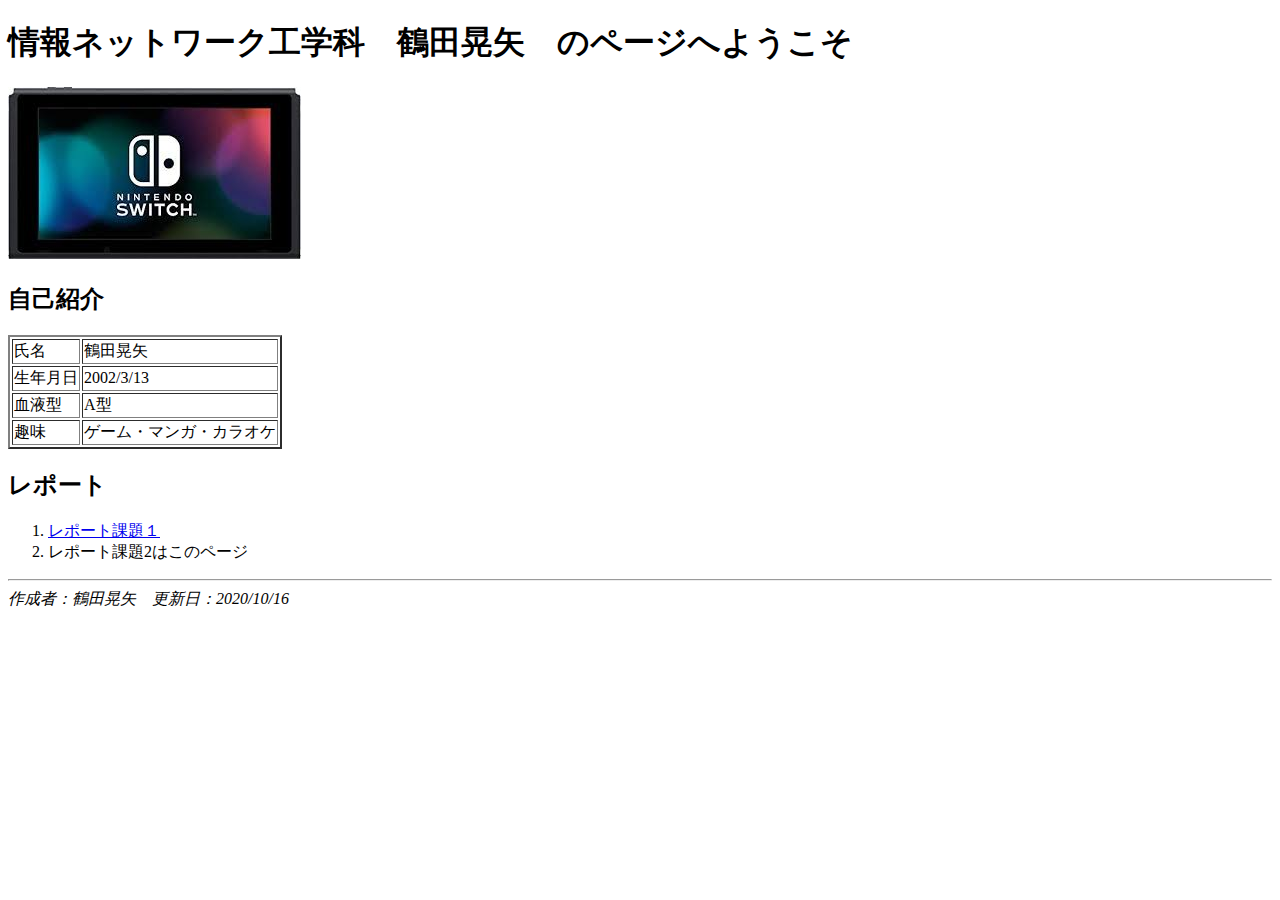
<file: index.html>
<!doctype html>
<html>
    <head>
        <meta charset="utf-8">
        <title>タイトル</title>
    </head>
    <body>
        <h1>情報ネットワーク工学科　鶴田晃矢　のページへようこそ</h1>
        <img src="images/hobby.jpg">
        <h2>自己紹介</h2>
        <table border = "2">
            <tr> <td>氏名</td> <td>鶴田晃矢</td> </tr>
            <tr> <td>生年月日</td> <td>2002/3/13</td> </tr>
            <tr> <td>血液型</td> <td>A型</td>  </tr>
            <tr> <td>趣味</td> <td>ゲーム・マンガ・カラオケ</td>  </tr>


        </table>
        <h2>レポート</h2>
        <ol>
            <li><a href="https://e204132tk.github.io/kadai1.html">レポート課題１</a></li>
            <li>レポート課題2はこのページ</li>
        </ol>
        
        <!--水平線-->
        <hr>
        <address>作成者：鶴田晃矢　更新日：2020/10/16</address>
        
        
        
    </body>
</html>
</file>
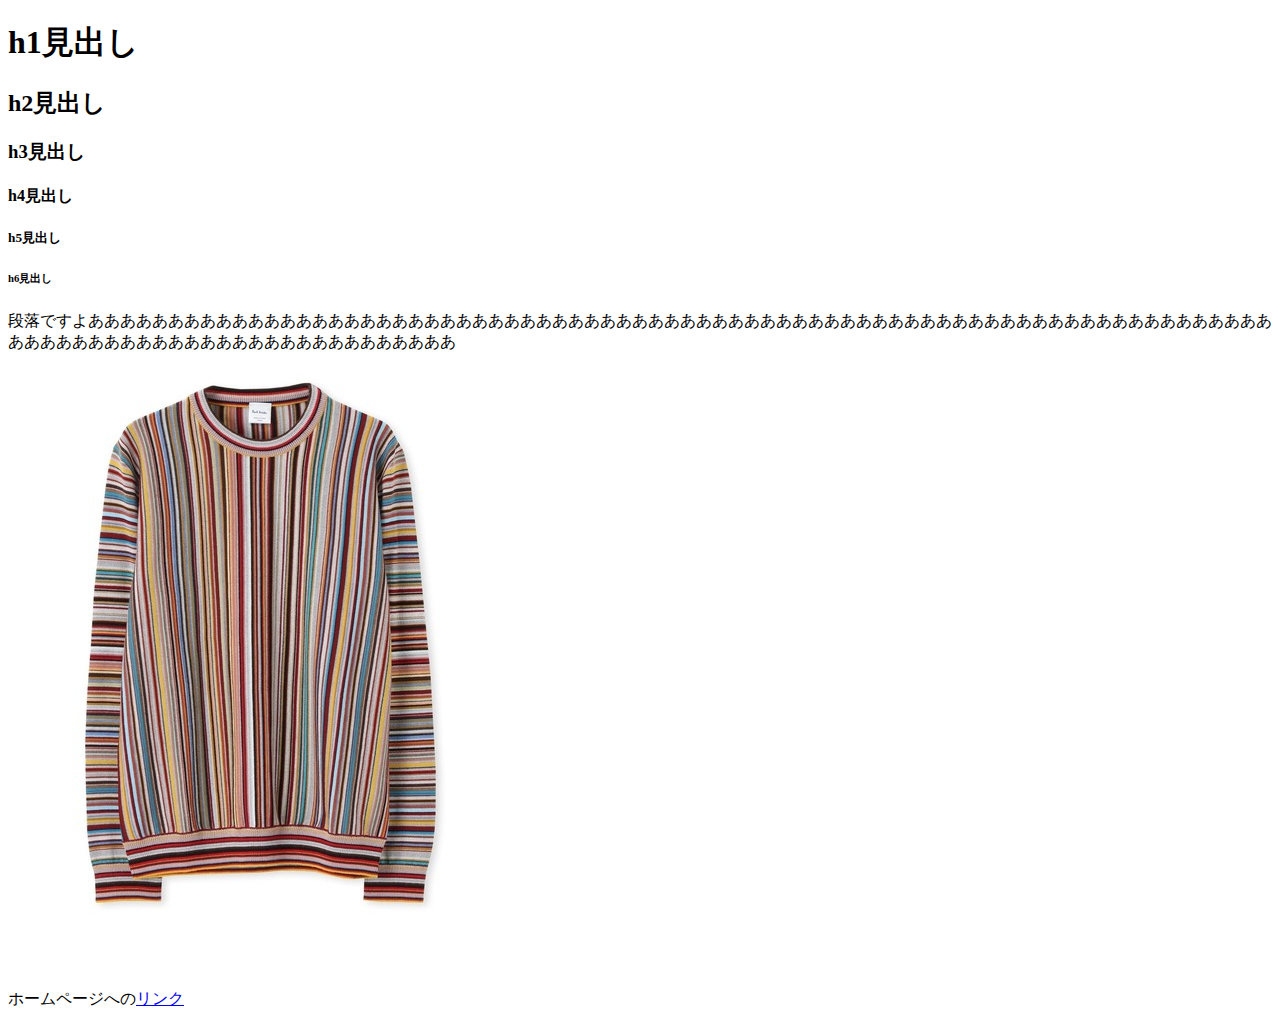
<file: enshu02.html>
<!-- こめんとだよ　-->
<!doctype html>
<html>
    <head>
        <meta charset="utf-8">
        <title>演習1</title>
    </head>
    <body>
        <h1>h1見出し</h1>
        <h2>h2見出し</h2>
        <h3>h3見出し</h3>
        <h4>h4見出し</h4>
        <h5>h5見出し</h5>
        <h6>h6見出し</h6>
        <p>段落ですよああああああああああああああああああああああああああああああああああああああああああああああああああああああああああああああああああああああああああああああああああああああああああああああああああああああ</p>
        <img src="images/01.jpg" alt="読み込めない時用">
        
        <p>ホームページへの<a href="https://www.paulsmith.co.jp/shop">リンク
        </a></p>
        
    </body>
</html>
</file>
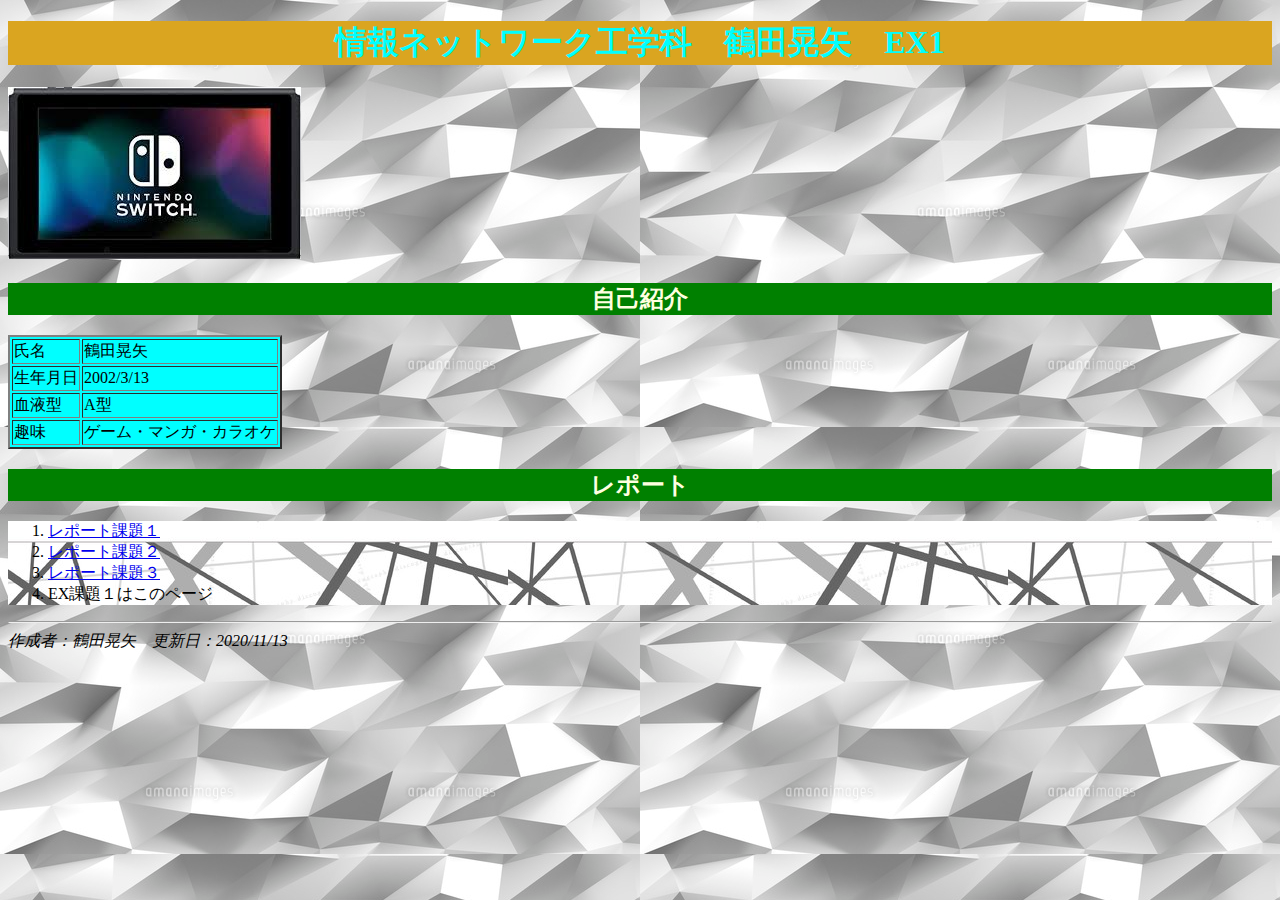
<file: ex1.html>
<!doctype html>
<html>
    <head>
        <meta charset="utf-8">
        <title>EX課題１</title>
        <link rel="stylesheet" type="text/css" href="css/ex1.css">
    </head>
    <body>
        <h1>情報ネットワーク工学科　鶴田晃矢　EX1</h1>
        <img src="images/hobby.jpg">
        <h2>自己紹介</h2>
        <table border = "2">
            <tr> <td>氏名</td> <td>鶴田晃矢</td> </tr>
            <tr> <td>生年月日</td> <td>2002/3/13</td> </tr>
            <tr> <td>血液型</td> <td>A型</td>  </tr>
            <tr> <td>趣味</td> <td>ゲーム・マンガ・カラオケ</td>  </tr>


        </table>
        <h2>レポート</h2>
        <ol>
            <li><a href="https://e204132tk.github.io/kadai1.html">レポート課題１</a></li>
            <li><a href="https://e204132tk.github.io/index.html">レポート課題２</a></li>
            <li><a href="https://e204132tk.github.io/kadai3.html">レポート課題３</a></li>
            <li>EX課題１はこのページ</li>
        </ol>
        
        <!--水平線-->
        <hr>
        <address>作成者：鶴田晃矢　更新日：2020/11/13</address>
        
        
        
    </body>
</html>
</file>
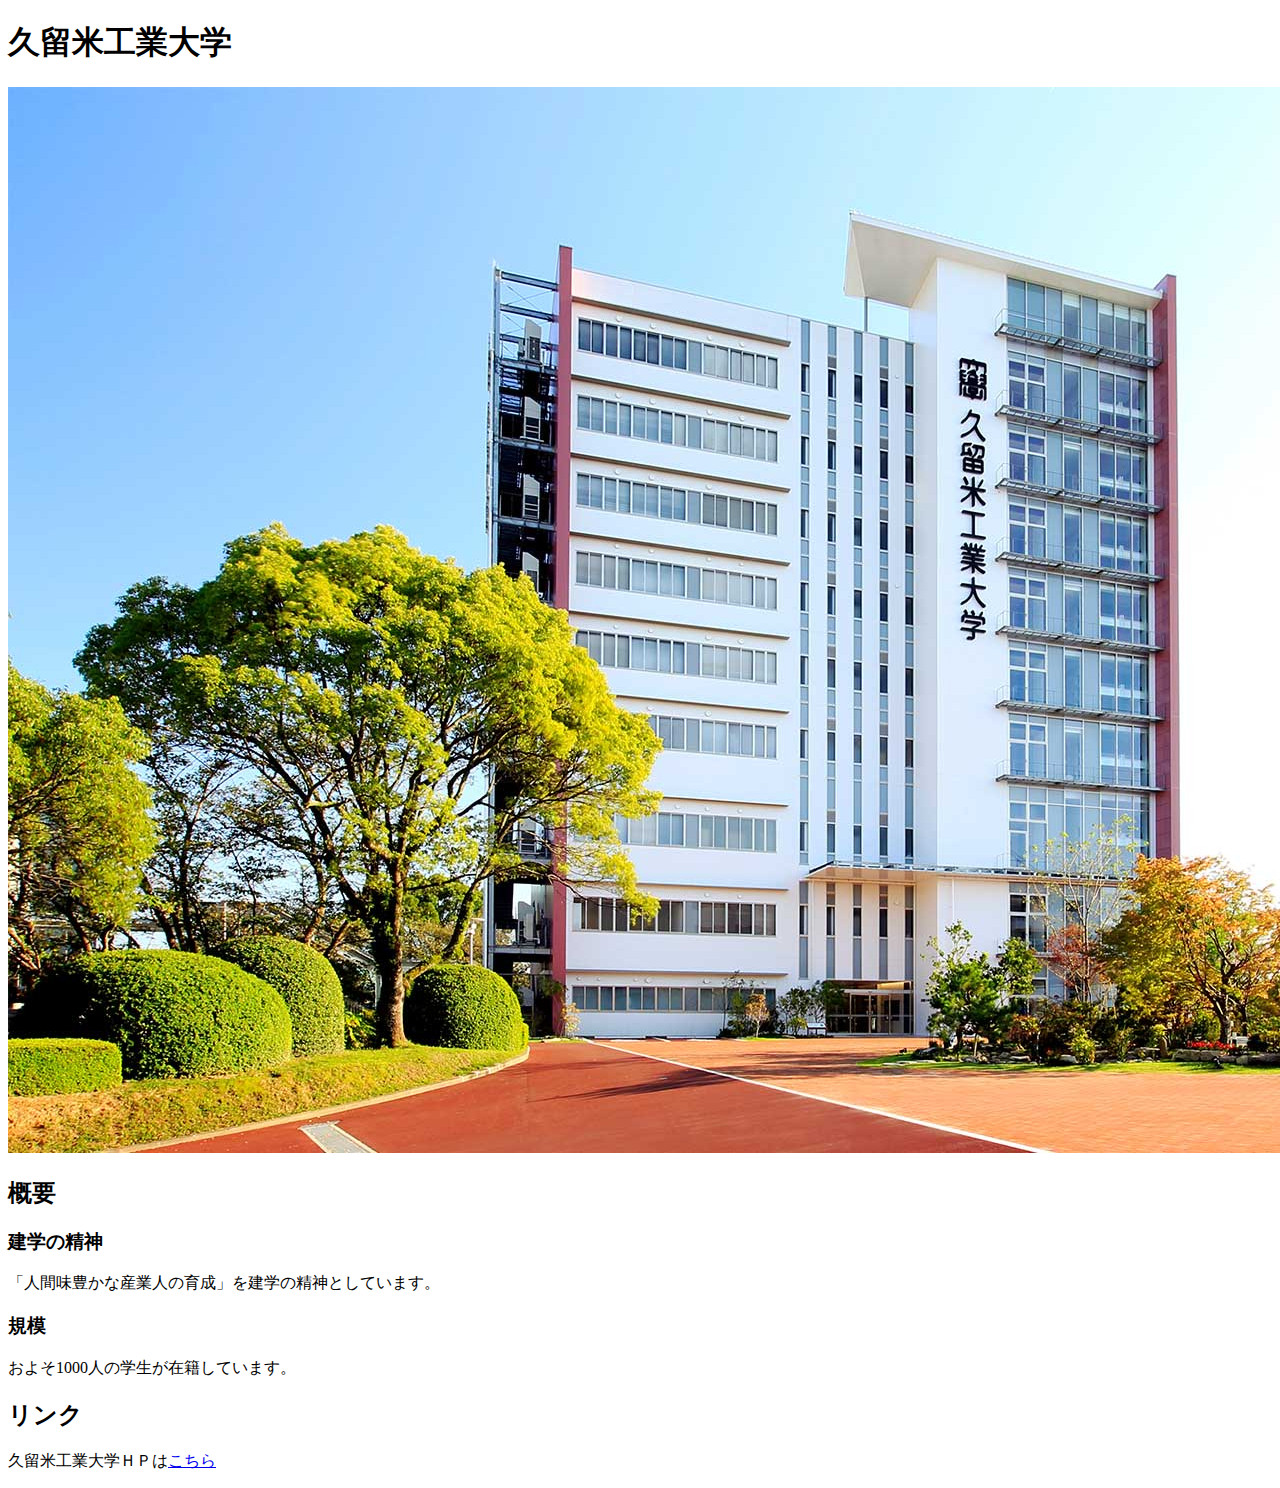
<file: kadai1.html>
<!doctype html>
<html>
    <head>
    <meta charset="utf-8">
    <title>課題１</title>
    </head>
    <body>
        <h1>久留米工業大学</h1>
        <img src="images/100goukan.jpg">
        <h2>概要</h2>
        <h3>建学の精神</h3>
        <p>「人間味豊かな産業人の育成」を建学の精神としています。</p>
        <h3>規模</h3>
        <p>およそ1000人の学生が在籍しています。</p>
        <h2>リンク</h2>
        <p>久留米工業大学ＨＰは<a href="https://www.kurume-it.ac.jp/?gclid=CjwKCAjw_NX7BRA1EiwA2dpg0o6IZJATgQz46Ib5VFNUUojil8LWN_gJIn7VRoZLQ9Knl0tlBulZsBoCxOIQAvD_BwE">こちら</a>
        </p>
    
    
    </body>
</file>
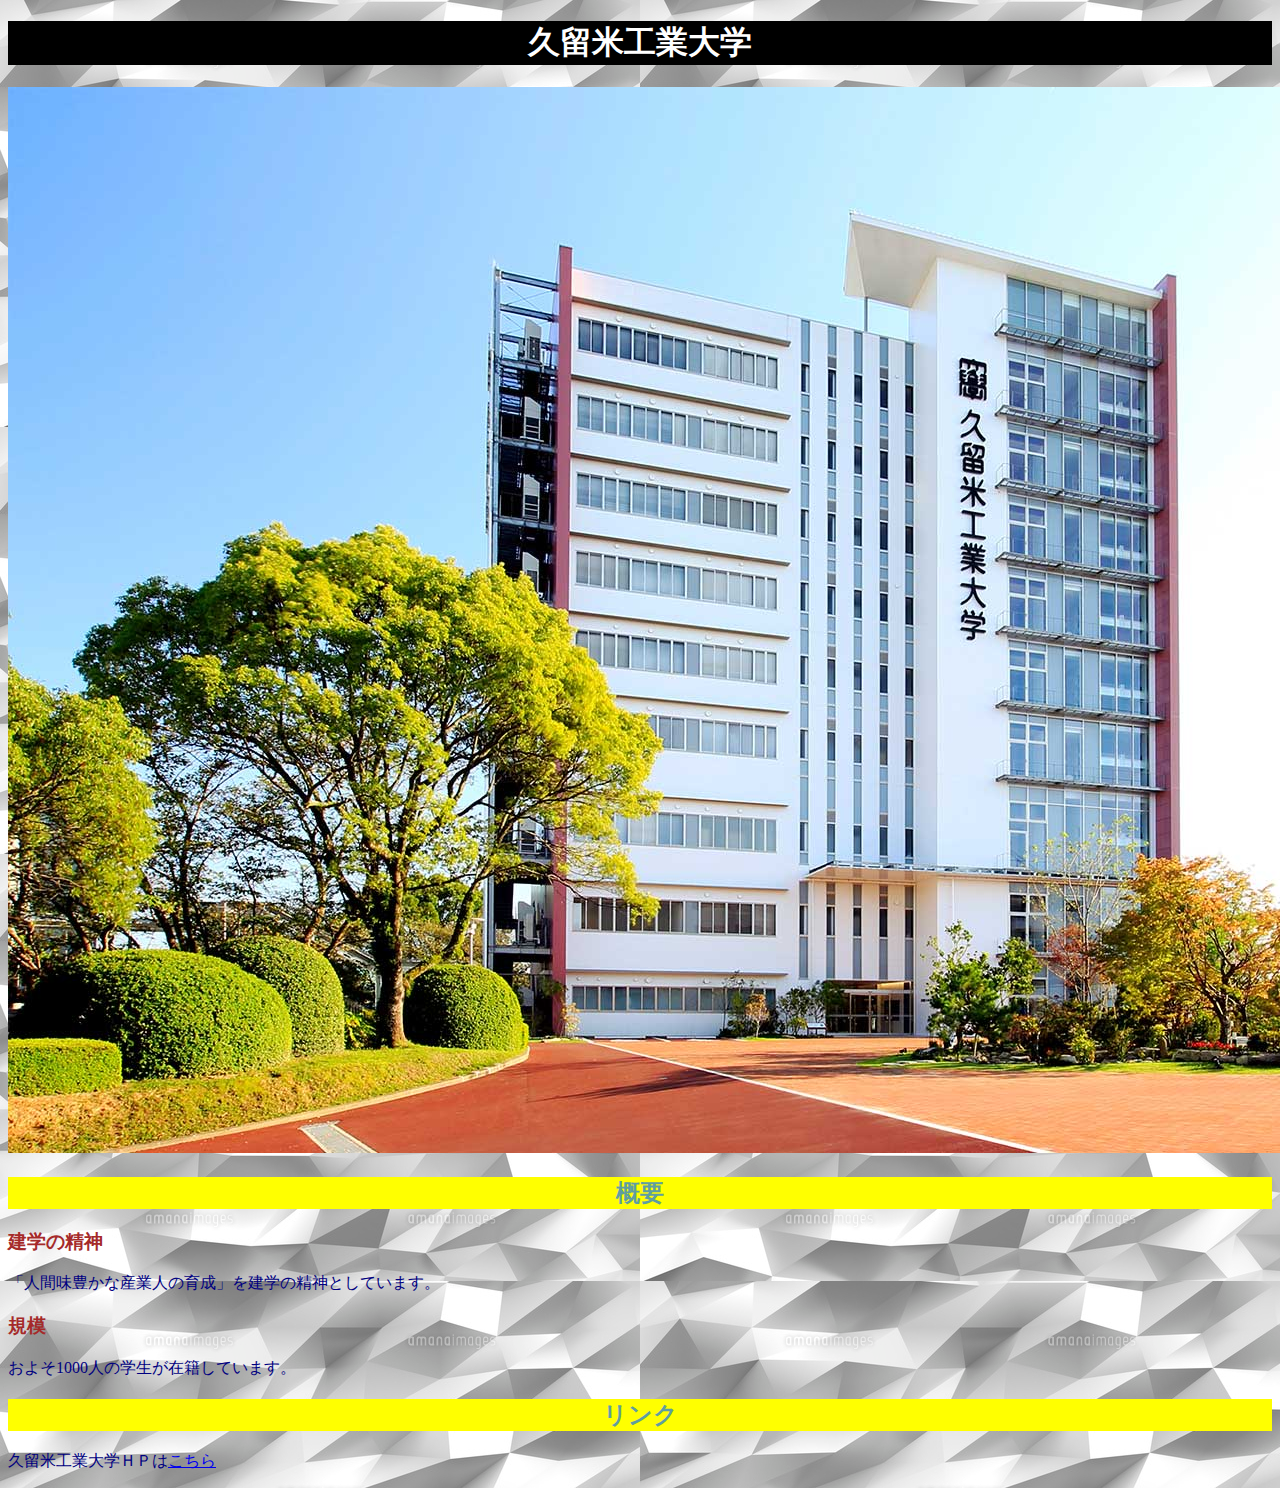
<file: kadai3.html>
<!doctype html>
<html>
    <head>
    <meta charset="utf-8">
    <title>課題３</title>
        <link rel="stylesheet" type="text/css" href="css/kadai3.css">
    </head>
    <body>
        <h1>久留米工業大学</h1>
        <img src="images/100goukan.jpg">
        <h2>概要</h2>
        <h3>建学の精神</h3>
        <p>「人間味豊かな産業人の育成」を建学の精神としています。</p>
        <h3>規模</h3>
        <p>およそ1000人の学生が在籍しています。</p>
        <h2>リンク</h2>
        <p>久留米工業大学ＨＰは<a href="https://www.kurume-it.ac.jp/?gclid=CjwKCAjw_NX7BRA1EiwA2dpg0o6IZJATgQz46Ib5VFNUUojil8LWN_gJIn7VRoZLQ9Knl0tlBulZsBoCxOIQAvD_BwE">こちら</a>
        </p>
    
    
    </body>
</file>
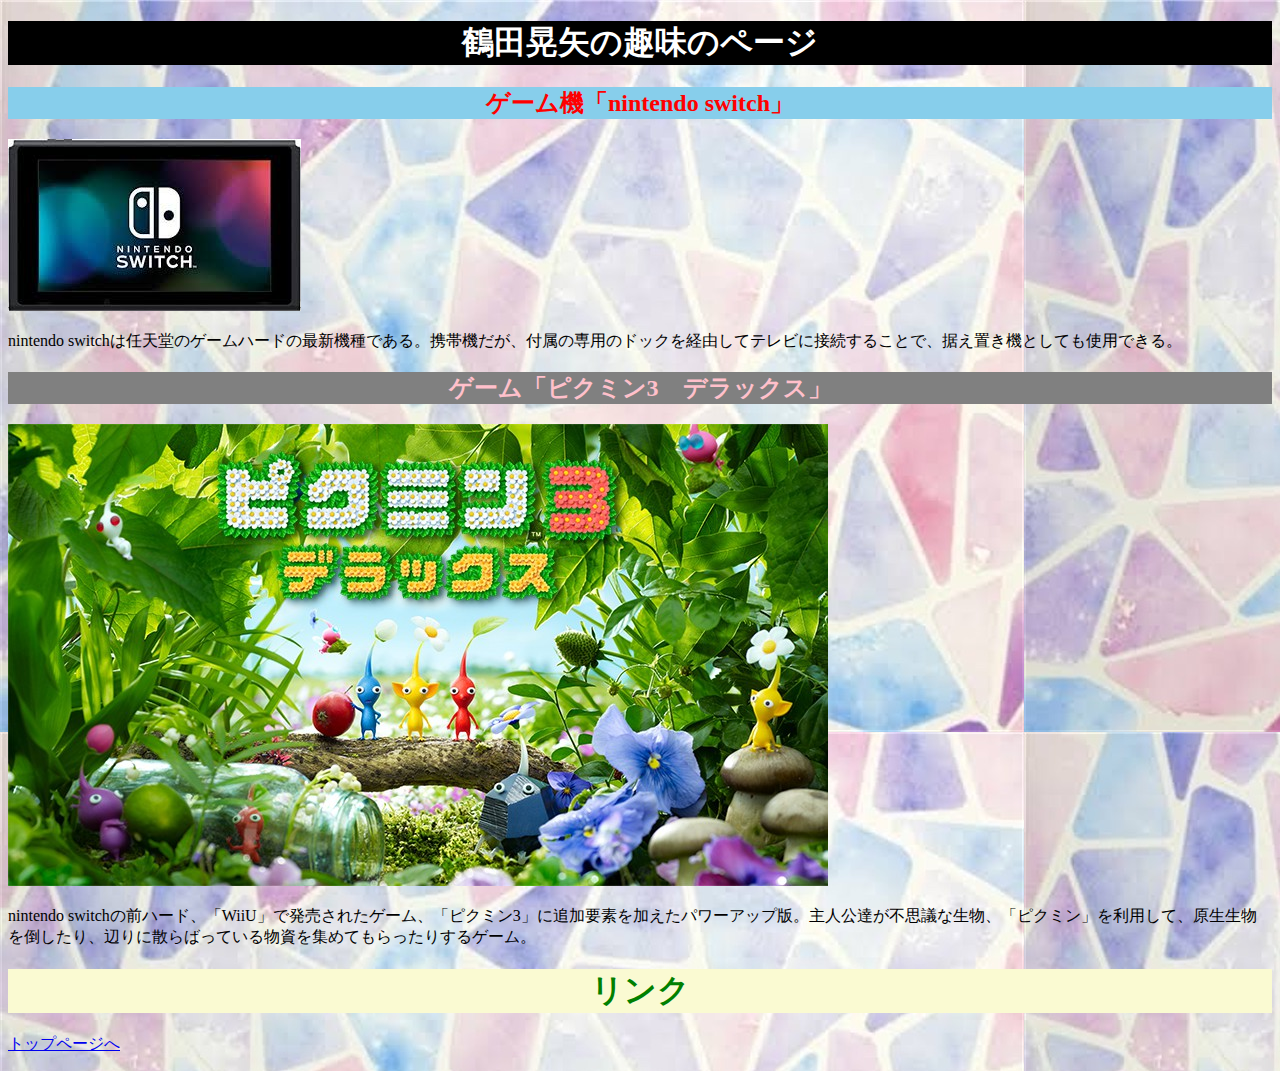
<file: kadai4.html>
<!doctype html>
<html>
    <head>
        <meta charset="utf-8">
        <title>課題4</title>
        <link rel="stylesheet" type="text/css" href="css/kadai4.css">
    </head>
    <body>
        
        <h1 class="title">鶴田晃矢の趣味のページ</h1>
        
        <h2 class="switch">ゲーム機「nintendo switch」</h2>
        <img src="images/hobby.jpg">
        <p>nintendo switchは任天堂のゲームハードの最新機種である。携帯機だが、付属の専用のドックを経由してテレビに接続することで、据え置き機としても使用できる。</p>
        
        <h2 class="pikmin">ゲーム「ピクミン3　デラックス」</h2>
        <img src="images/pikmin.jpg">
        <p>nintendo switchの前ハード、「WiiU」で発売されたゲーム、「ピクミン3」に追加要素を加えたパワーアップ版。主人公達が不思議な生物、「ピクミン」を利用して、原生生物を倒したり、辺りに散らばっている物資を集めてもらったりするゲーム。</p>
        
        <h1 class="link">リンク</h1>
        <p> <a href="https://e204132tk.github.io/index.html">トップページへ</a>
        </p>
    </body>
</html>
</file>
<file: css/ex1.css>
h1{
    color:aqua;
    background-color: goldenrod;
    text-align: center;
}

h2{
    color:lightyellow;
    background-color:green;
    text-align: center;
}

table{
    background-color:aqua
}

ol{
    background-image: url(../images/clossinglinejpg.jpg)
}

body{
    background-image: url(../images/rockwall.jpg)
}
</file>
<file: css/kadai3.css>
h1{
    color:white;
    background-color: black;
    text-align: center;
}

h2{
    color:cadetblue;
    background-color: yellow;
    text-align: center;
}

h3{
    color:brown;
}

p{
    color:navy
}

body{
    background-image: url(../images/rockwall.jpg)
}
</file>
<file: css/kadai4.css>
.title{
    background-color:black;
    color:white;
    text-align:center;
}

.switch{
    background-color: skyblue;
    color:red;
    text-align: center;
}

.pikmin{
    color:pink;
    background-color: gray;
    text-align: center;
}

.link{
    color:green;
    background-color: lightgoldenrodyellow;
    text-align: center;
}

body{
    background-image: url(../images/colortile.jpg)
}
</file>
